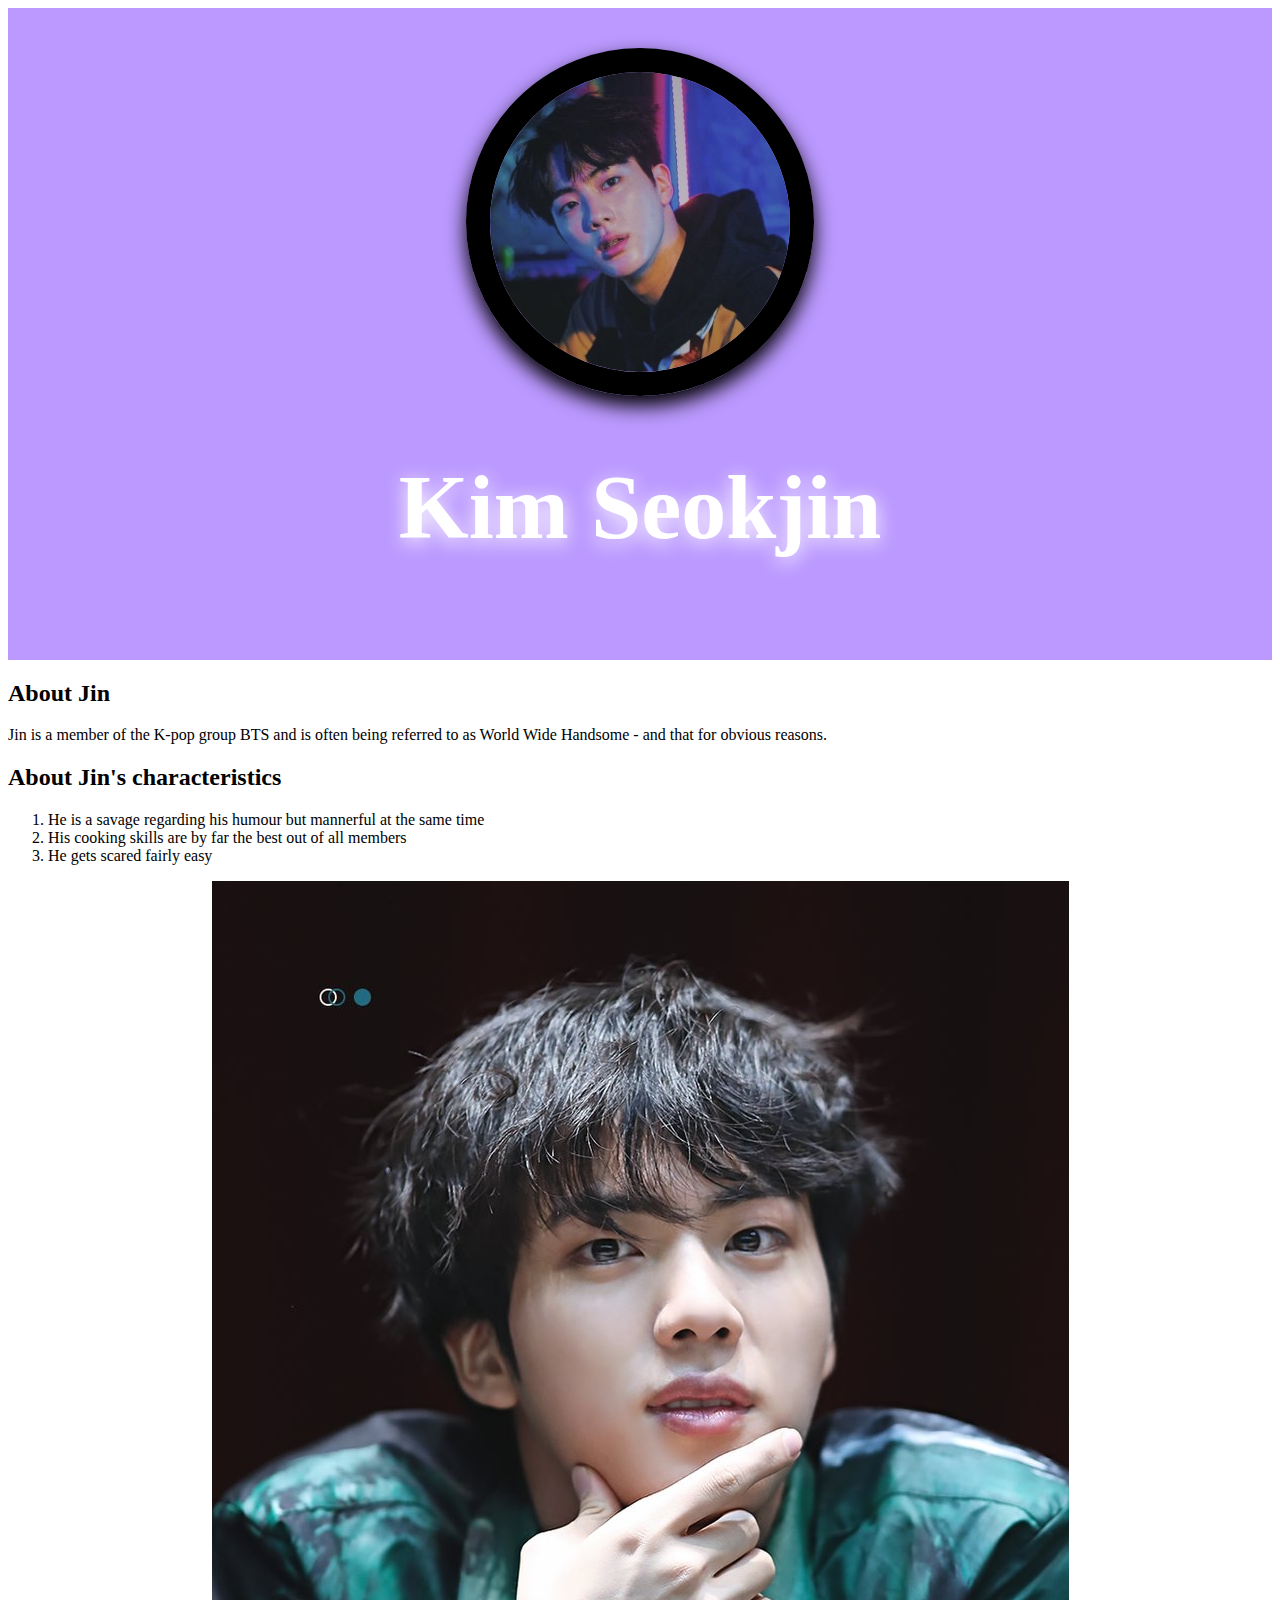
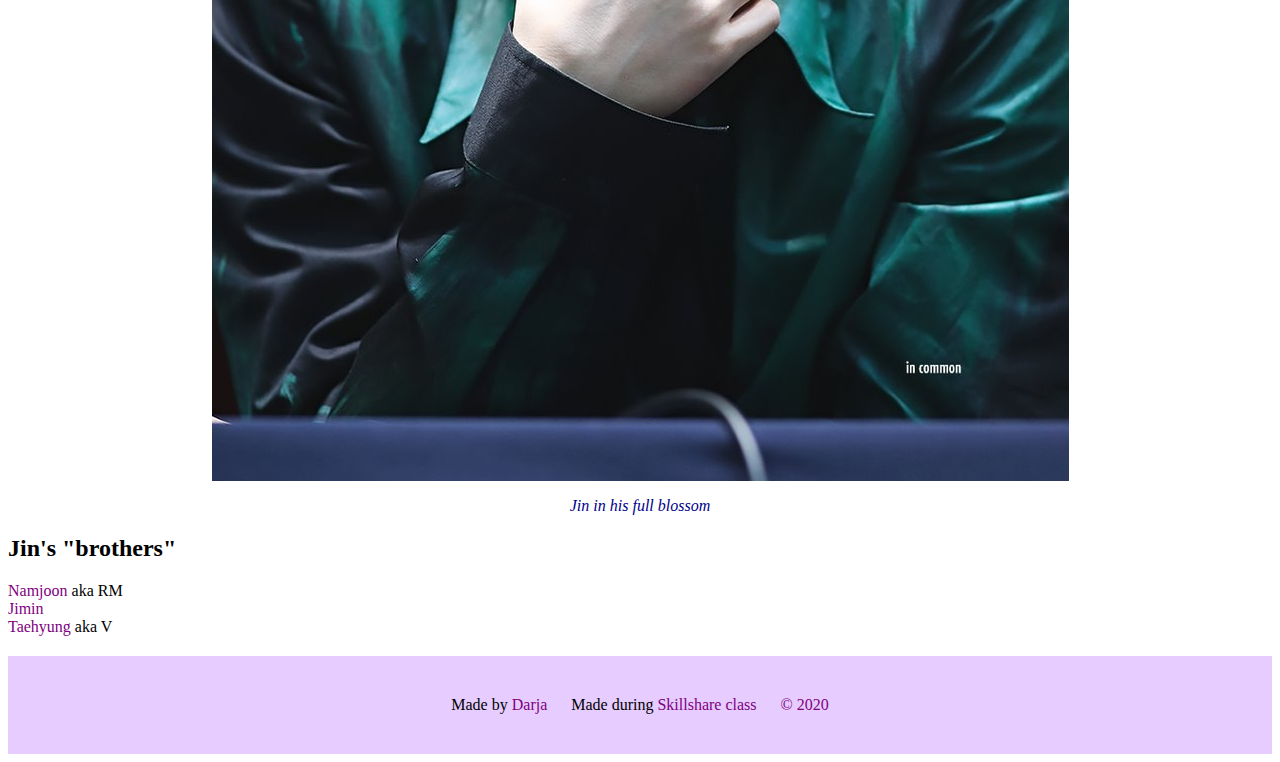
<file: index.html>
<html>
<head>
	<title> Kim Seokjin</title>
	<link rel="stylesheet" type="text/css" href="css/hero.css">
</head>
<body>
      <div class="wrapper">
	     <header>
                 <img src="img/profile.jpg">
		       <h1> Kim Seokjin </h1>
	     </header>
	     <div class="content">
            <h2> About Jin </h2>
            <p> Jin is a member of the K-pop group BTS and is often being referred to as World Wide Handsome - and that for obvious reasons.</p>
            <h2> About Jin's characteristics </h2>
            <ol>
            	<li> He is a savage regarding his humour but mannerful at the same time</li>
            	<li> His cooking skills are by far the best out of all members</li>
            	<li> He gets scared fairly easy</li>
            </ol>
            <img class="big-image" src="img/big-image.jpg">
            <p class="caption"> Jin in his full blossom </p>
            <h2> Jin's "brothers" </h2>
            <ul>
            	<li><a href="https://en.wikipedia.org/wiki/RM_(rapper)" target="_blank" title="Visit Namjoon's page"> Namjoon</a> aka RM</li>
            	<li><a href="https://en.wikipedia.org/wiki/Jimin_(singer,_born_1995)" target="_blank" title="Visit Jimin's page"> Jimin </li>
            	<li><a href="https://en.wikipedia.org/wiki/V_(singer)" target="_blank" title="Visit Taehyjung's page"> Taehyung </a> aka V </li>
            </ul>
	     </div>
	     <footer>
	     	<ul>
	     		<li> Made by <a href="https://www.youtube.com/channel/UCZdxZ5CzJMhlUyTdrct-6ZQ" target="_blank" title="Visit Darja's YouTube Channel">Darja</a></li>
	     		<li> Made during <a href="https://join.skillshare.com/jan2020-general/?coupon=google2free&utm_source=Google&utm_medium=paidsearch&utm_campaign=Brand_UK_IE_2Free&utm_term=skillshare&matchtype=e&gclid=EAIaIQobChMIzfKbh4Xa6AIVibHtCh2ZfABCEAAYASAAEgJS3fD_BwE" target="_blank" title="Visit Skillshare's page"> Skillshare <a/> class</li>
	     		<li> &copy; 2020 </li>
	     	</ul>
	     </footer>
</div>
</body>
</html>
</file>
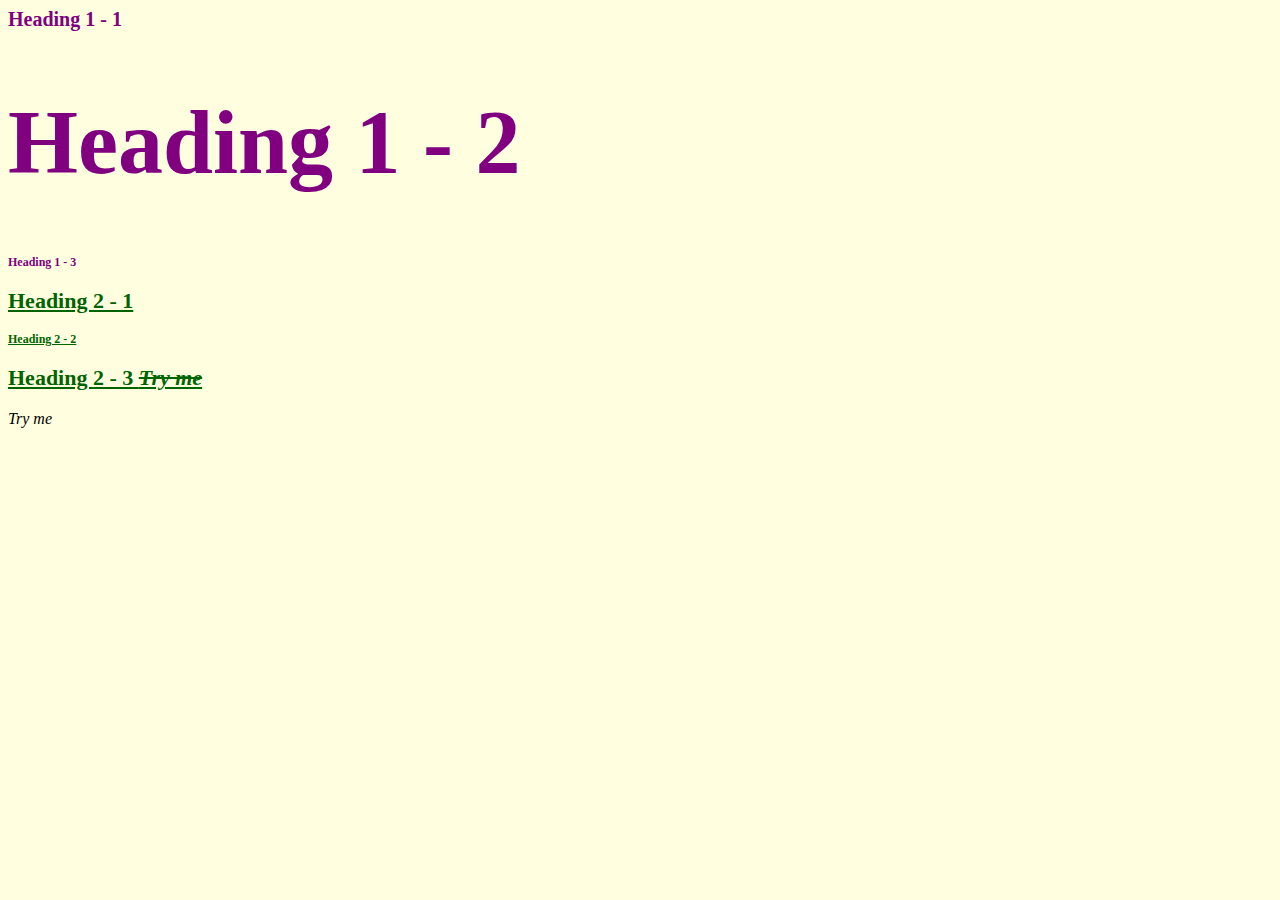
<file: stylish.html>
<html>
<head>
	<title>Stylish</title>
	<link rel="stylesheet" type="text/css" href="css/test.css">
	</head>
<body>
<h1 id="first" class="small" style="font-size: 20px;">Heading 1 - 1</h1>
<h1>Heading 1 - 2</h1>
<h1 class="small">Heading 1 - 3</h1>
<h2>Heading 2 - 1</h2>
<h2 class="small">Heading 2 - 2</h2>
<h2>Heading 2 - 3 <span> Try me </span></h2>
<span> Try me </span>

</body>
</html>
</file>
<file: css/hero.css>
html, body{
	font-family: 'Times New Roman', Times, serif;
	padding:  0;
}

header{
	background-color: #bb99ff;
	padding: 40px;
	text-align: center;
}

h1{
	font-size: 90px;
	color: white;
	text-shadow: 0 4px 20px; text-shadow color: black;
}

header img{
	border-radius: 176px;
    width: 300px;
    border: 24px solid #000000;
    box-shadow: 0 10px 20px; text-shadow color: black;
}

.conetnt{
	max-width: 900px;
	margin: 0 auto; padding: 0 20px;
}

img.big-image{
	max-width: 100%; display: block; margin: 0 auto;
}
p.caption{
	text-align: center;
	font-size: 16px;
	color: darkblue;
	font-style: italic;
}

ul{
	list-style: none;
	padding: 0;
	margin: 0;
}

a{
	color: purple;
	text-decoration: none;
}

footer{
	margin-top: 20px;
	padding: 40px 20px;
	background-color: #e6ccff
}

footer ul{
	text-align: center;
}

footer ul li{
	display: inline-block;
	margin: 0 10px;
}
/*<header>
                 <img src="img/profile.jpg">
		       <h1> Kim Seokjin </h1>
	     </header>*/
</file>
<file: css/test.css>
body{
	background-color:lightyellow;
}
h1{
		   	color: purple; font-size: 90px;
		   }

            #first{
	      font-size: 150px;
           }

		     .small{
	       	font-size: 12px;
	       }  

	       h2{
		    color: darkgreen;text-decoration: underline;font-size: 22px;
	       }	

	       span{
	       	font-style: italic;
	       }

	       h2 span{
	       	text-decoration: line-through;
	       }
</file>
